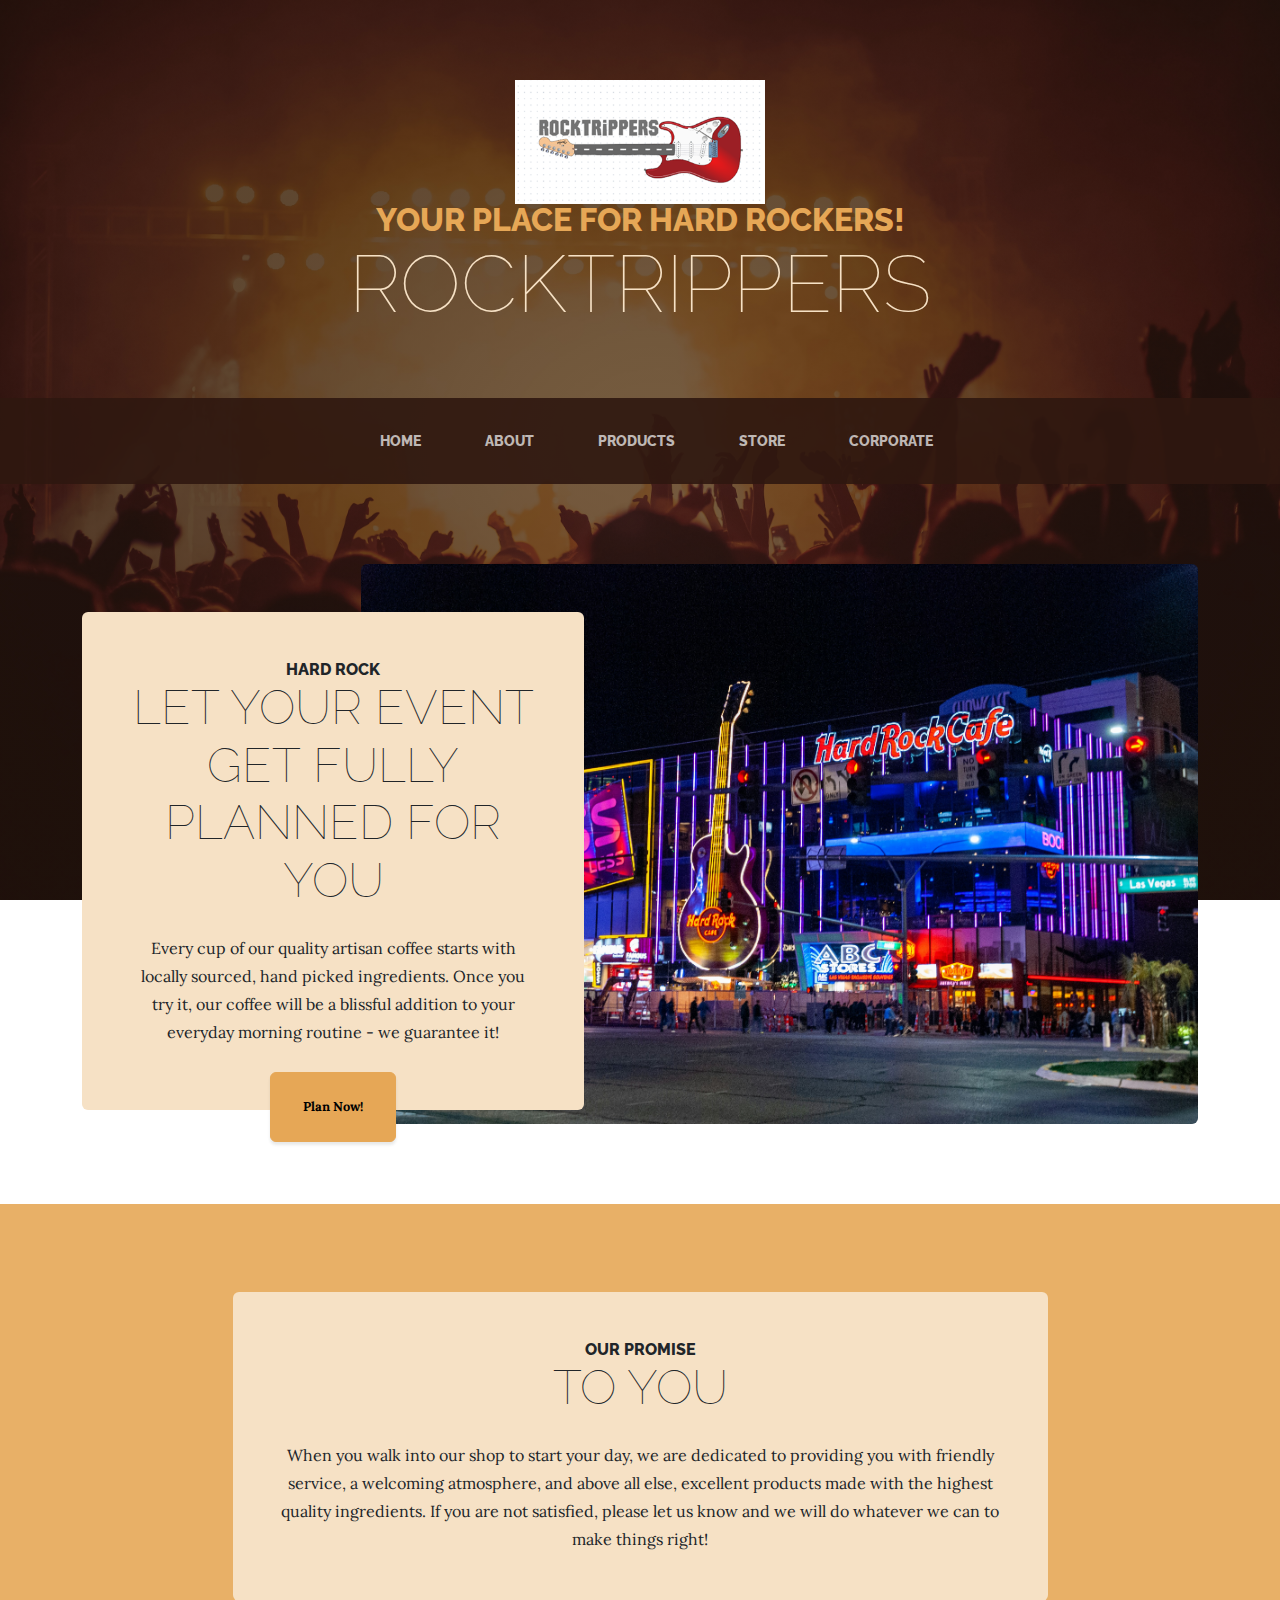
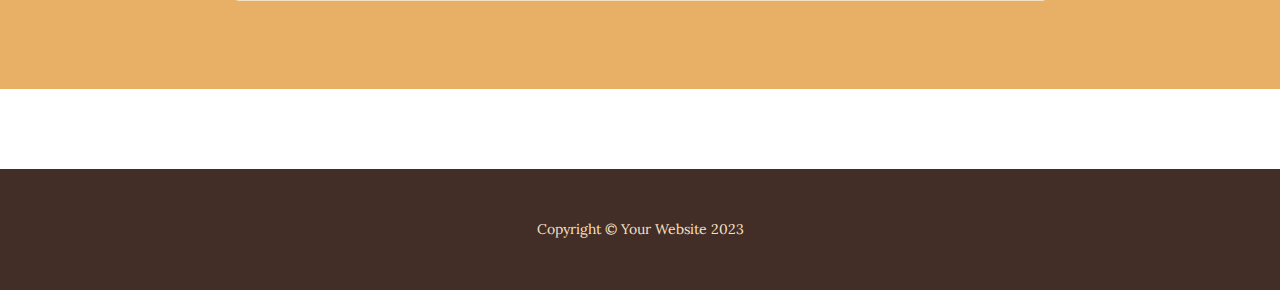
<file: startbootstrap-business-casual-gh-pages/index.html>
<!DOCTYPE html>
<html lang="en">
    <head>
        <meta charset="utf-8" />
        <meta name="viewport" content="width=device-width, initial-scale=1, shrink-to-fit=no" />
        <meta name="description" content="" />
        <meta name="author" content="" />
        <title>Business Casual - Start Bootstrap Theme</title>
        <link rel="icon" type="image/x-icon" href="assets/img/rock.png" />
        <!-- Google fonts-->
        <link href="https://fonts.googleapis.com/css?family=Raleway:100,100i,200,200i,300,300i,400,400i,500,500i,600,600i,700,700i,800,800i,900,900i" rel="stylesheet" />
        <link href="https://fonts.googleapis.com/css?family=Lora:400,400i,700,700i" rel="stylesheet" />
        <!-- Core theme CSS (includes Bootstrap)-->
        <link href="css/styles.css" rel="stylesheet" />
    </head>
    <body>
        <header>
            <h1 class="site-heading text-center text-faded d-none d-lg-block">
                    <div class="container-fluid">
                      <a class="navbar-brand" href="#">
                        <img src="assets/img/rock.png" width="250" alt="Rock logo">
                <span class="site-heading-upper text-primary mb-3">Your place for Hard Rockers!</span>
                <span class="site-heading-lower">Rocktrippers</span>
            </h1>
        </header>
        <!-- Navigation-->
        <nav class="navbar navbar-expand-lg navbar-dark py-lg-4" id="mainNav">
            <div class="container">
                <a class="navbar-brand text-uppercase fw-bold d-lg-none" href="index.html">Start Bootstrap</a>
                <button class="navbar-toggler" type="button" data-bs-toggle="collapse" data-bs-target="#navbarSupportedContent" aria-controls="navbarSupportedContent" aria-expanded="false" aria-label="Toggle navigation"><span class="navbar-toggler-icon"></span></button>
                <div class="collapse navbar-collapse" id="navbarSupportedContent">
                    <ul class="navbar-nav mx-auto">
                        <li class="nav-item px-lg-4"><a class="nav-link text-uppercase" href="index.html">Home</a></li>
                        <li class="nav-item px-lg-4"><a class="nav-link text-uppercase" href="about.html">About</a></li>
                        <li class="nav-item px-lg-4"><a class="nav-link text-uppercase" href="products.html">Products</a></li>
                        <li class="nav-item px-lg-4"><a class="nav-link text-uppercase" href="store.html">Store</a></li>
                        <li class="nav-item px-lg-4"><a class="nav-link text-uppercase" href="corporate.html">Corporate</a></li>
                    </ul>
                </div>
            </div>
        </nav>
        <section class="page-section clearfix">
            <div class="container">
                <div class="intro">
                    <img class="intro-img img-fluid mb-3 mb-lg-0 rounded" src="assets/img/david-vives-fO6n4_WZlr4-unsplash.jpg" alt="..." />
                    <div class="intro-text left-0 text-center bg-faded p-5 rounded">
                        <h2 class="section-heading mb-4">
                            <span class="section-heading-upper">Hard Rock</span>
                            <span class="section-heading-lower">Let your event get fully planned for you</span>
                        </h2>
                        <p class="mb-3">Every cup of our quality artisan coffee starts with locally sourced, hand picked ingredients. Once you try it, our coffee will be a blissful addition to your everyday morning routine - we guarantee it!</p>
                        <div class="intro-button mx-auto"><a class="btn btn-primary btn-xl" href="#!">Plan Now!</a></div>
                    </div>
                </div>
            </div>
        </section>
        <section class="page-section cta">
            <div class="container">
                <div class="row">
                    <div class="col-xl-9 mx-auto">
                        <div class="cta-inner bg-faded text-center rounded">
                            <h2 class="section-heading mb-4">
                                <span class="section-heading-upper">Our Promise</span>
                                <span class="section-heading-lower">To You</span>
                            </h2>
                            <p class="mb-0">When you walk into our shop to start your day, we are dedicated to providing you with friendly service, a welcoming atmosphere, and above all else, excellent products made with the highest quality ingredients. If you are not satisfied, please let us know and we will do whatever we can to make things right!</p>
                        </div>
                    </div>
                </div>
            </div>
        </section>
        <footer class="footer text-faded text-center py-5">
            <div class="container"><p class="m-0 small">Copyright &copy; Your Website 2023</p></div>
        </footer>
        <!-- Bootstrap core JS-->
        <script src="https://cdn.jsdelivr.net/npm/bootstrap@5.2.3/dist/js/bootstrap.bundle.min.js"></script>
        <!-- Core theme JS-->
        <script src="js/scripts.js"></script>
    </body>
</html>
</file>
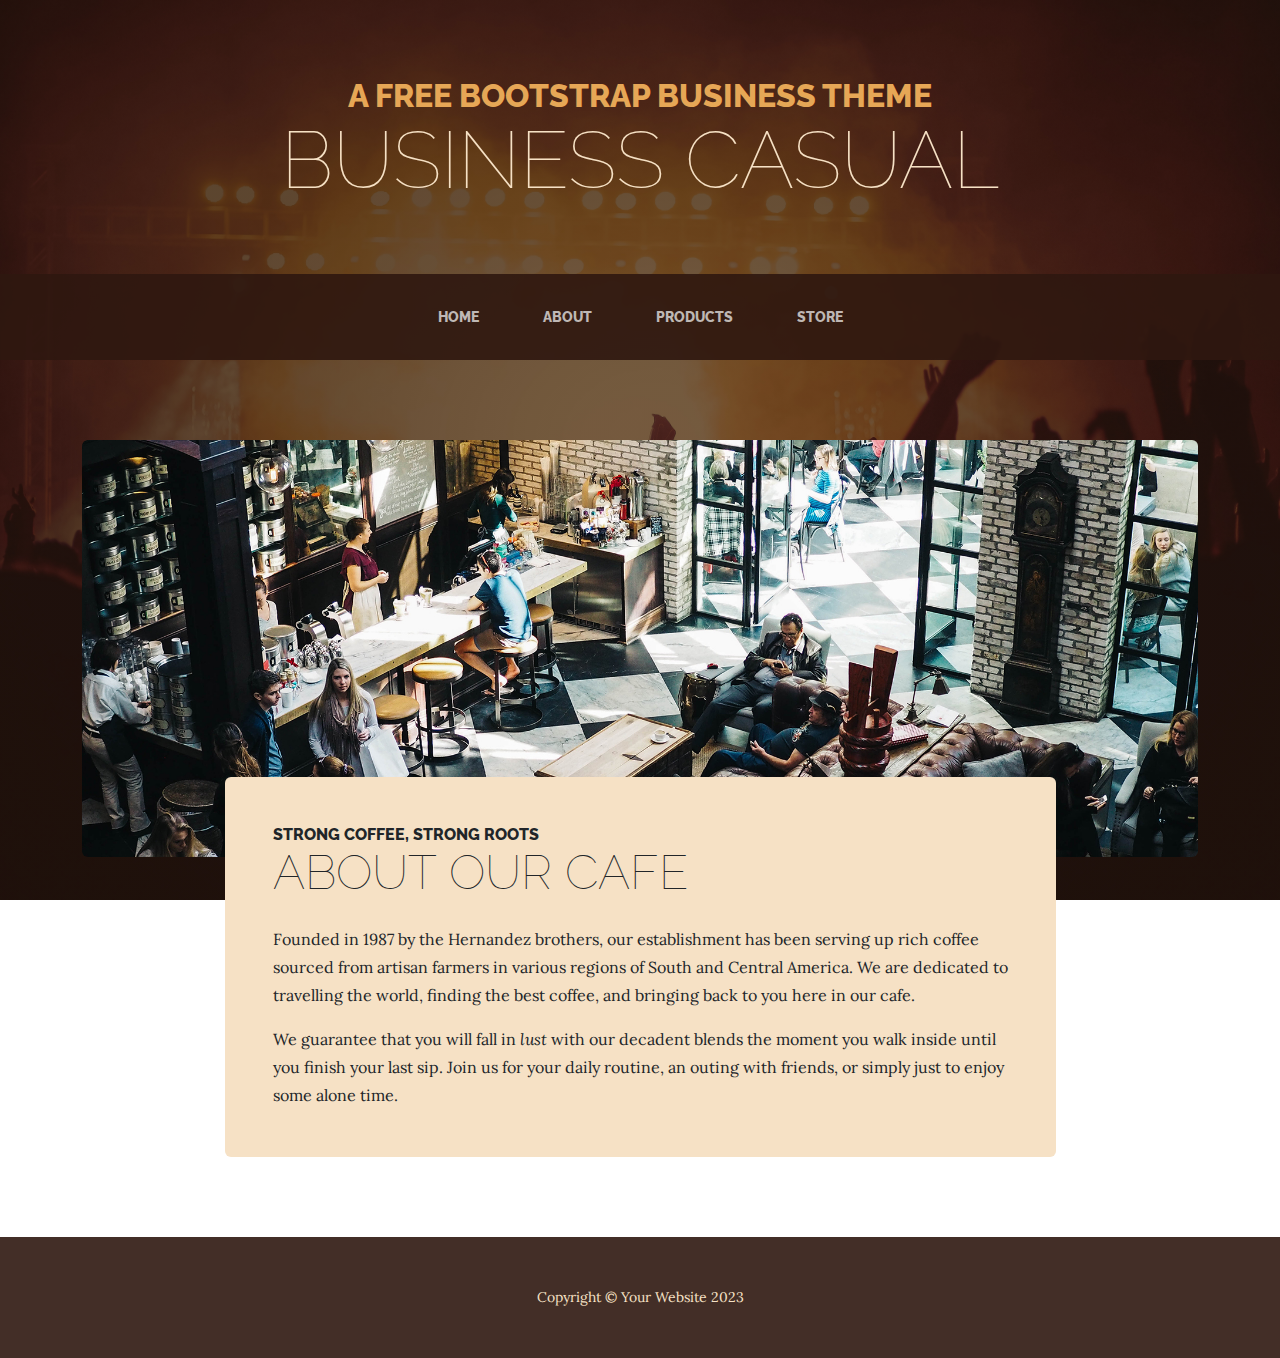
<file: startbootstrap-business-casual-gh-pages/about.html>
<!DOCTYPE html>
<html lang="en">
    <head>
        <meta charset="utf-8" />
        <meta name="viewport" content="width=device-width, initial-scale=1, shrink-to-fit=no" />
        <meta name="description" content="" />
        <meta name="author" content="" />
        <title>Business Casual - Start Bootstrap Theme</title>
        <link rel="icon" type="image/x-icon" href="assets/favicon.ico" />
        <!-- Google fonts-->
        <link href="https://fonts.googleapis.com/css?family=Raleway:100,100i,200,200i,300,300i,400,400i,500,500i,600,600i,700,700i,800,800i,900,900i" rel="stylesheet" />
        <link href="https://fonts.googleapis.com/css?family=Lora:400,400i,700,700i" rel="stylesheet" />
        <!-- Core theme CSS (includes Bootstrap)-->
        <link href="css/styles.css" rel="stylesheet" />
    </head>
    <body>
        <header>
            <h1 class="site-heading text-center text-faded d-none d-lg-block">
                <span class="site-heading-upper text-primary mb-3">A Free Bootstrap Business Theme</span>
                <span class="site-heading-lower">Business Casual</span>
            </h1>
        </header>
        <!-- Navigation-->
        <nav class="navbar navbar-expand-lg navbar-dark py-lg-4" id="mainNav">
            <div class="container">
                <a class="navbar-brand text-uppercase fw-bold d-lg-none" href="index.html">Start Bootstrap</a>
                <button class="navbar-toggler" type="button" data-bs-toggle="collapse" data-bs-target="#navbarSupportedContent" aria-controls="navbarSupportedContent" aria-expanded="false" aria-label="Toggle navigation"><span class="navbar-toggler-icon"></span></button>
                <div class="collapse navbar-collapse" id="navbarSupportedContent">
                    <ul class="navbar-nav mx-auto">
                        <li class="nav-item px-lg-4"><a class="nav-link text-uppercase" href="index.html">Home</a></li>
                        <li class="nav-item px-lg-4"><a class="nav-link text-uppercase" href="about.html">About</a></li>
                        <li class="nav-item px-lg-4"><a class="nav-link text-uppercase" href="products.html">Products</a></li>
                        <li class="nav-item px-lg-4"><a class="nav-link text-uppercase" href="store.html">Store</a></li>
                    </ul>
                </div>
            </div>
        </nav>
        <section class="page-section about-heading">
            <div class="container">
                <img class="img-fluid rounded about-heading-img mb-3 mb-lg-0" src="assets/img/about.jpg" alt="..." />
                <div class="about-heading-content">
                    <div class="row">
                        <div class="col-xl-9 col-lg-10 mx-auto">
                            <div class="bg-faded rounded p-5">
                                <h2 class="section-heading mb-4">
                                    <span class="section-heading-upper">Strong Coffee, Strong Roots</span>
                                    <span class="section-heading-lower">About Our Cafe</span>
                                </h2>
                                <p>Founded in 1987 by the Hernandez brothers, our establishment has been serving up rich coffee sourced from artisan farmers in various regions of South and Central America. We are dedicated to travelling the world, finding the best coffee, and bringing back to you here in our cafe.</p>
                                <p class="mb-0">
                                    We guarantee that you will fall in
                                    <em>lust</em>
                                    with our decadent blends the moment you walk inside until you finish your last sip. Join us for your daily routine, an outing with friends, or simply just to enjoy some alone time.
                                </p>
                            </div>
                        </div>
                    </div>
                </div>
            </div>
        </section>
        <footer class="footer text-faded text-center py-5">
            <div class="container"><p class="m-0 small">Copyright &copy; Your Website 2023</p></div>
        </footer>
        <!-- Bootstrap core JS-->
        <script src="https://cdn.jsdelivr.net/npm/bootstrap@5.2.3/dist/js/bootstrap.bundle.min.js"></script>
        <!-- Core theme JS-->
        <script src="js/scripts.js"></script>
    </body>
</html>
</file>
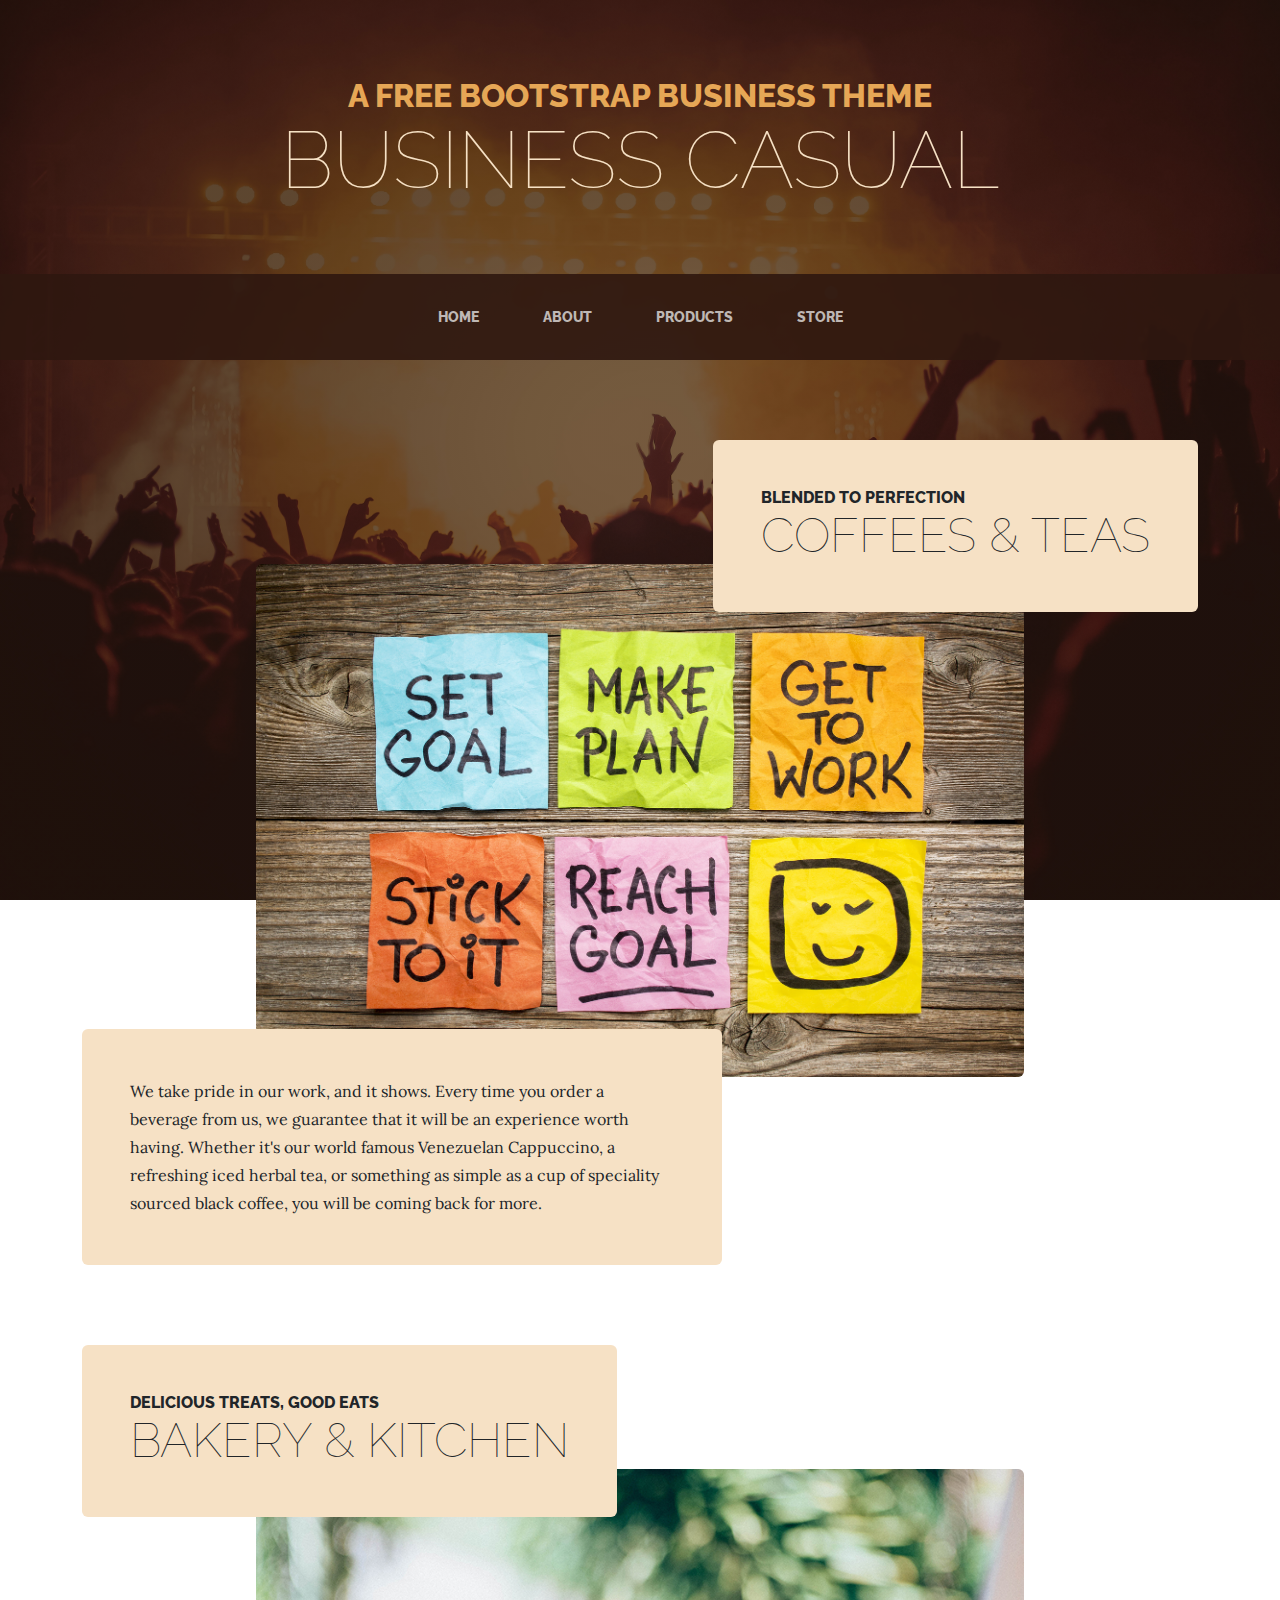
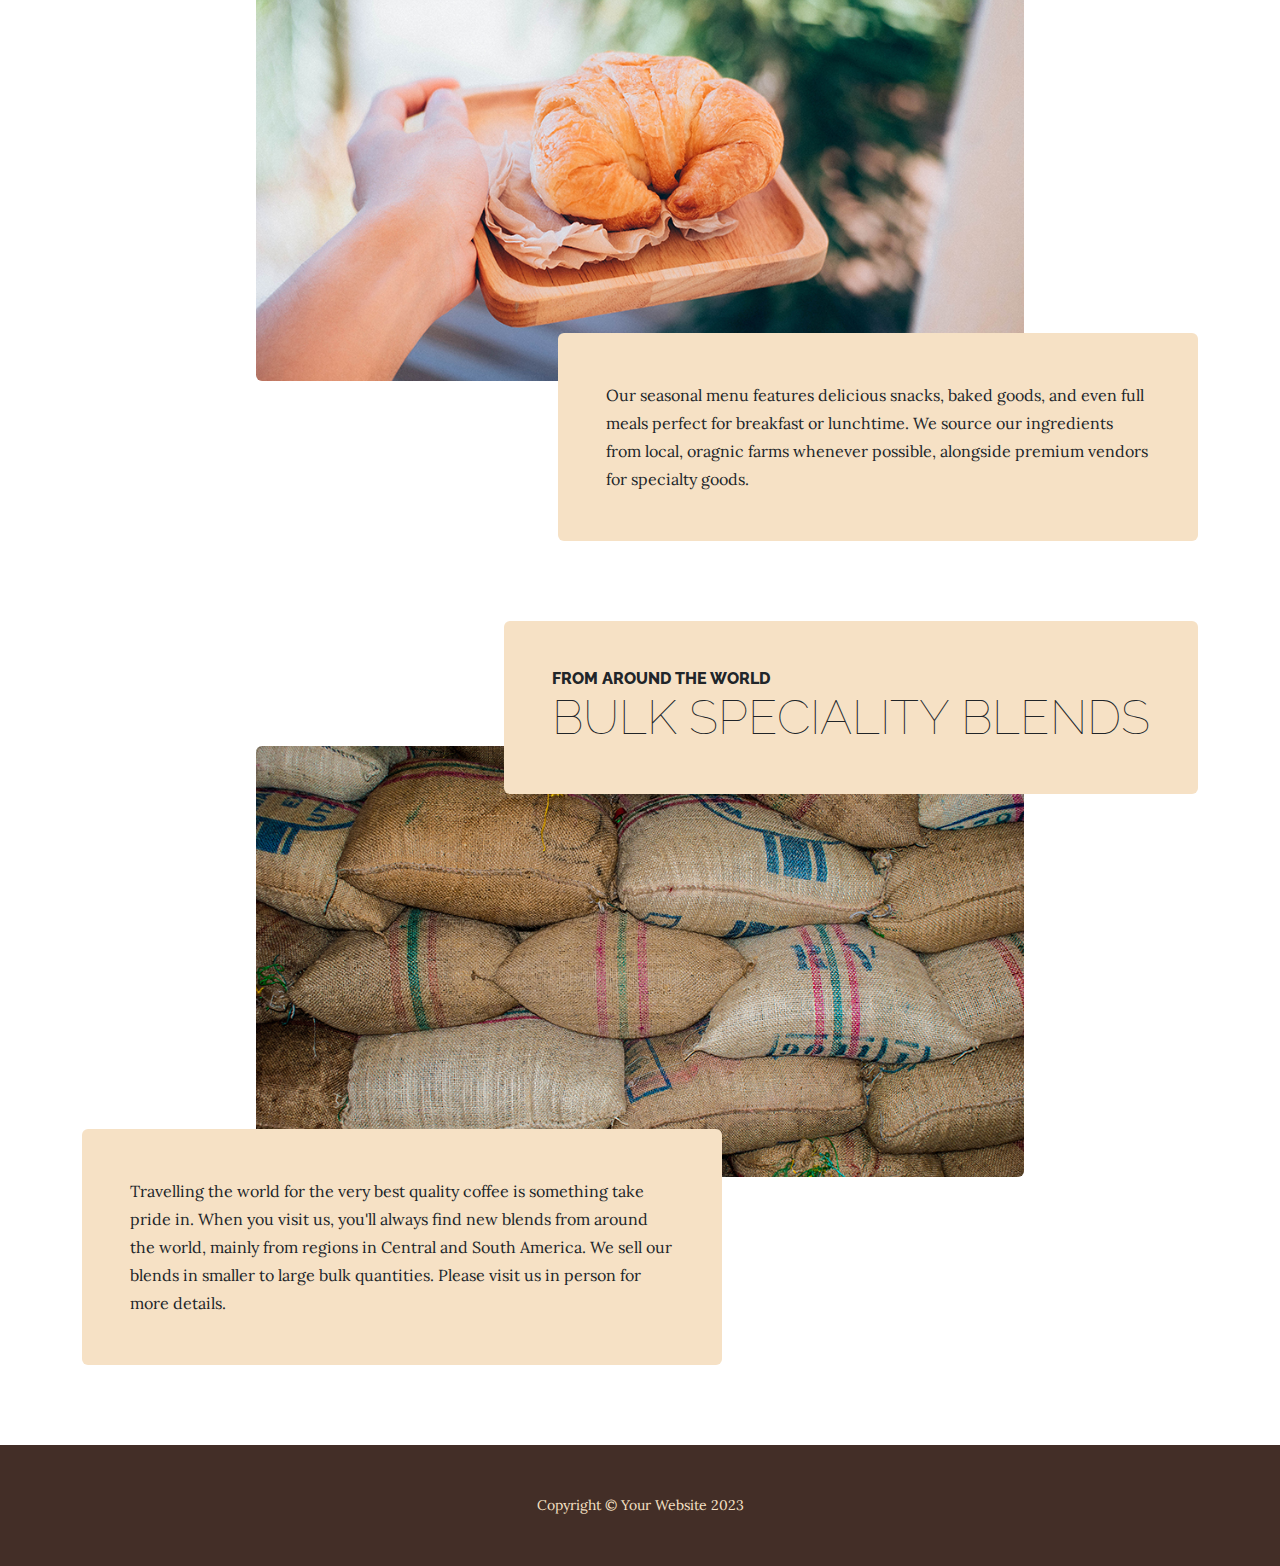
<file: startbootstrap-business-casual-gh-pages/products.html>
<!DOCTYPE html>
<html lang="en">
    <head>
        <meta charset="utf-8" />
        <meta name="viewport" content="width=device-width, initial-scale=1, shrink-to-fit=no" />
        <meta name="description" content="" />
        <meta name="author" content="" />
        <title>Business Casual - Start Bootstrap Theme</title>
        <link rel="icon" type="image/x-icon" href="assets/favicon.ico" />
        <!-- Google fonts-->
        <link href="https://fonts.googleapis.com/css?family=Raleway:100,100i,200,200i,300,300i,400,400i,500,500i,600,600i,700,700i,800,800i,900,900i" rel="stylesheet" />
        <link href="https://fonts.googleapis.com/css?family=Lora:400,400i,700,700i" rel="stylesheet" />
        <!-- Core theme CSS (includes Bootstrap)-->
        <link href="css/styles.css" rel="stylesheet" />
    </head>
    <body>
        <header>
            <h1 class="site-heading text-center text-faded d-none d-lg-block">
                <span class="site-heading-upper text-primary mb-3">A Free Bootstrap Business Theme</span>
                <span class="site-heading-lower">Business Casual</span>
            </h1>
        </header>
        <!-- Navigation-->
        <nav class="navbar navbar-expand-lg navbar-dark py-lg-4" id="mainNav">
            <div class="container">
                <a class="navbar-brand text-uppercase fw-bold d-lg-none" href="index.html">Start Bootstrap</a>
                <button class="navbar-toggler" type="button" data-bs-toggle="collapse" data-bs-target="#navbarSupportedContent" aria-controls="navbarSupportedContent" aria-expanded="false" aria-label="Toggle navigation"><span class="navbar-toggler-icon"></span></button>
                <div class="collapse navbar-collapse" id="navbarSupportedContent">
                    <ul class="navbar-nav mx-auto">
                        <li class="nav-item px-lg-4"><a class="nav-link text-uppercase" href="index.html">Home</a></li>
                        <li class="nav-item px-lg-4"><a class="nav-link text-uppercase" href="about.html">About</a></li>
                        <li class="nav-item px-lg-4"><a class="nav-link text-uppercase" href="products.html">Products</a></li>
                        <li class="nav-item px-lg-4"><a class="nav-link text-uppercase" href="store.html">Store</a></li>
                    </ul>
                </div>
            </div>
        </nav>
        <section class="page-section">
            <div class="container">
                <div class="product-item">
                    <div class="product-item-title d-flex">
                        <div class="bg-faded p-5 d-flex ms-auto rounded">
                            <h2 class="section-heading mb-0">
                                <span class="section-heading-upper">Blended to Perfection</span>
                                <span class="section-heading-lower">Coffees & Teas</span>
                            </h2>
                        </div>
                    </div>
                    <img class="product-item-img mx-auto d-flex rounded img-fluid mb-3 mb-lg-0" src="assets/img/my goal.jpg" alt="..." />
                    <div class="product-item-description d-flex me-auto">
                        <div class="bg-faded p-5 rounded"><p class="mb-0">We take pride in our work, and it shows. Every time you order a beverage from us, we guarantee that it will be an experience worth having. Whether it's our world famous Venezuelan Cappuccino, a refreshing iced herbal tea, or something as simple as a cup of speciality sourced black coffee, you will be coming back for more.</p></div>
                    </div>
                </div>
            </div>
        </section>
        <section class="page-section">
            <div class="container">
                <div class="product-item">
                    <div class="product-item-title d-flex">
                        <div class="bg-faded p-5 d-flex me-auto rounded">
                            <h2 class="section-heading mb-0">
                                <span class="section-heading-upper">Delicious Treats, Good Eats</span>
                                <span class="section-heading-lower">Bakery & Kitchen</span>
                            </h2>
                        </div>
                    </div>
                    <img class="product-item-img mx-auto d-flex rounded img-fluid mb-3 mb-lg-0" src="assets/img/products-02.jpg" alt="..." />
                    <div class="product-item-description d-flex ms-auto">
                        <div class="bg-faded p-5 rounded"><p class="mb-0">Our seasonal menu features delicious snacks, baked goods, and even full meals perfect for breakfast or lunchtime. We source our ingredients from local, oragnic farms whenever possible, alongside premium vendors for specialty goods.</p></div>
                    </div>
                </div>
            </div>
        </section>
        <section class="page-section">
            <div class="container">
                <div class="product-item">
                    <div class="product-item-title d-flex">
                        <div class="bg-faded p-5 d-flex ms-auto rounded">
                            <h2 class="section-heading mb-0">
                                <span class="section-heading-upper">From Around the World</span>
                                <span class="section-heading-lower">Bulk Speciality Blends</span>
                            </h2>
                        </div>
                    </div>
                    <img class="product-item-img mx-auto d-flex rounded img-fluid mb-3 mb-lg-0" src="assets/img/products-03.jpg" alt="..." />
                    <div class="product-item-description d-flex me-auto">
                        <div class="bg-faded p-5 rounded"><p class="mb-0">Travelling the world for the very best quality coffee is something take pride in. When you visit us, you'll always find new blends from around the world, mainly from regions in Central and South America. We sell our blends in smaller to large bulk quantities. Please visit us in person for more details.</p></div>
                    </div>
                </div>
            </div>
        </section>
        <footer class="footer text-faded text-center py-5">
            <div class="container"><p class="m-0 small">Copyright &copy; Your Website 2023</p></div>
        </footer>
        <!-- Bootstrap core JS-->
        <script src="https://cdn.jsdelivr.net/npm/bootstrap@5.2.3/dist/js/bootstrap.bundle.min.js"></script>
        <!-- Core theme JS-->
        <script src="js/scripts.js"></script>
    </body>
</html>
</file>
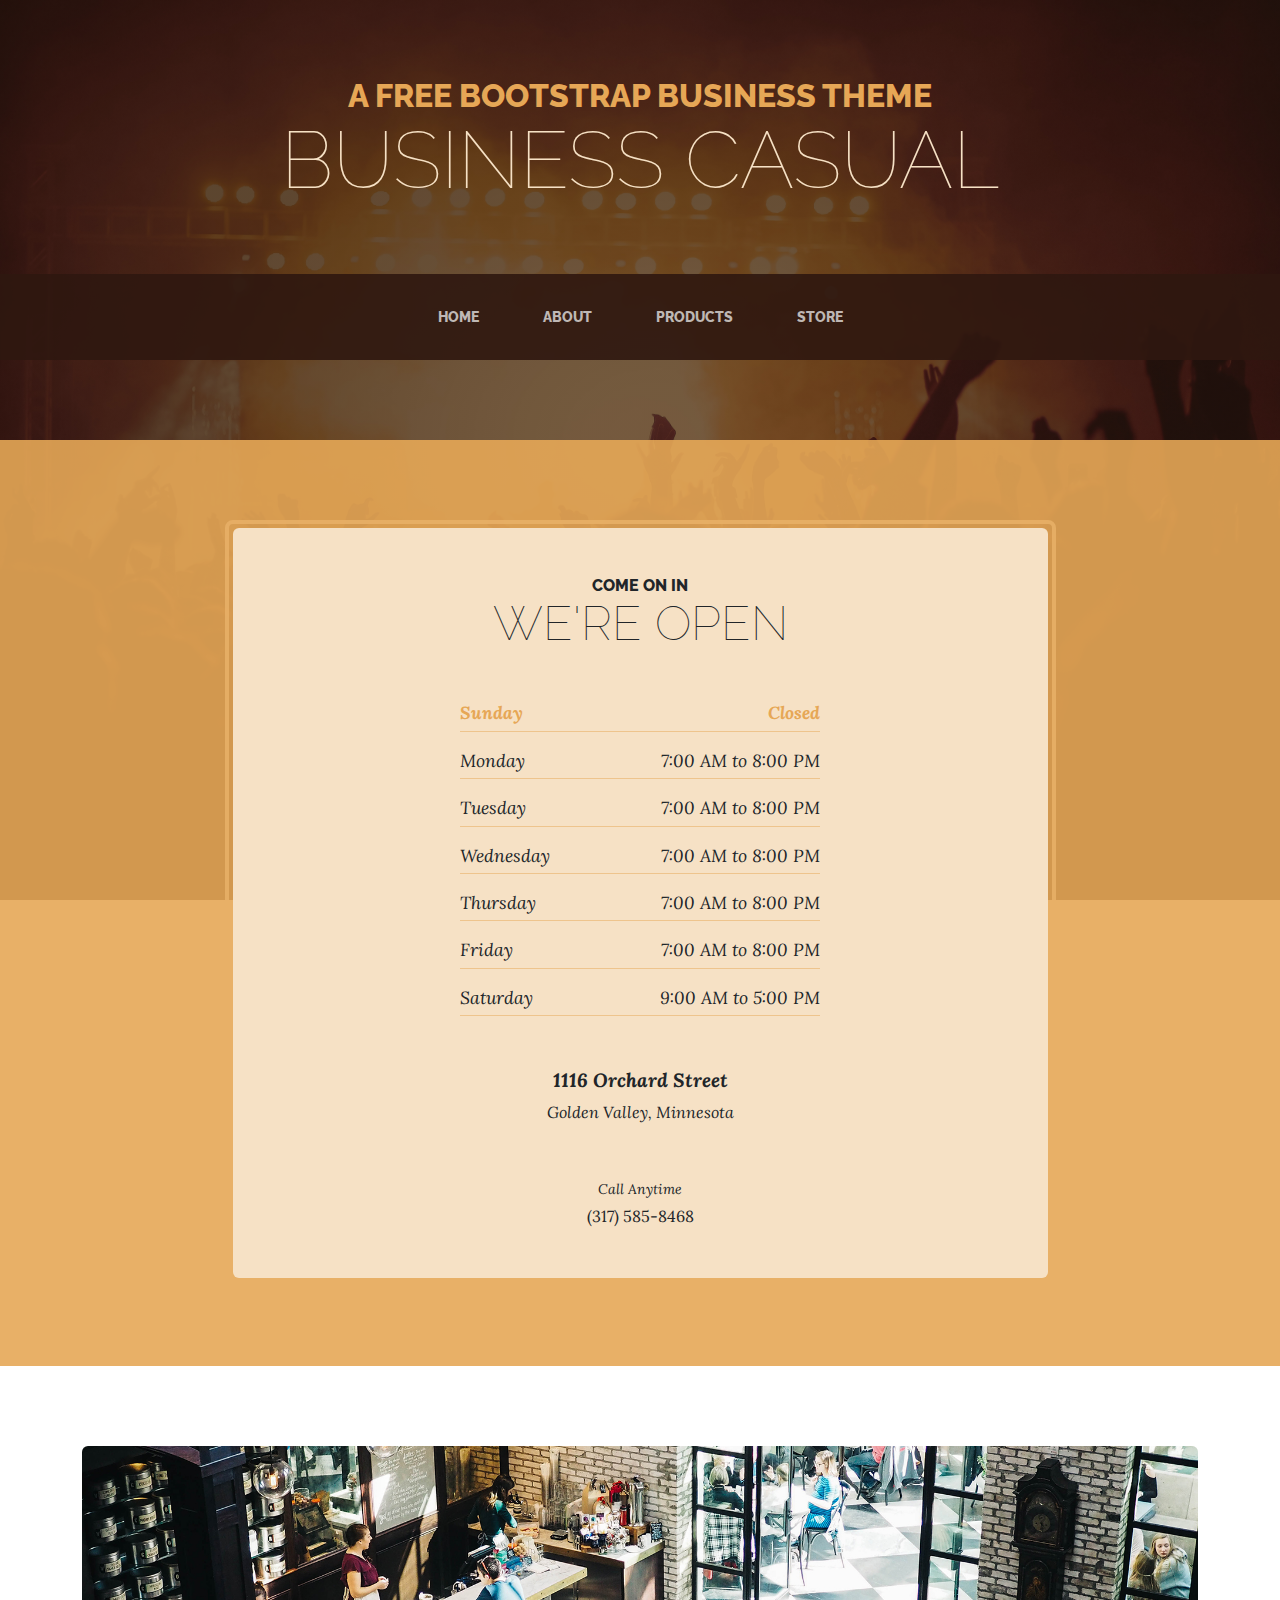
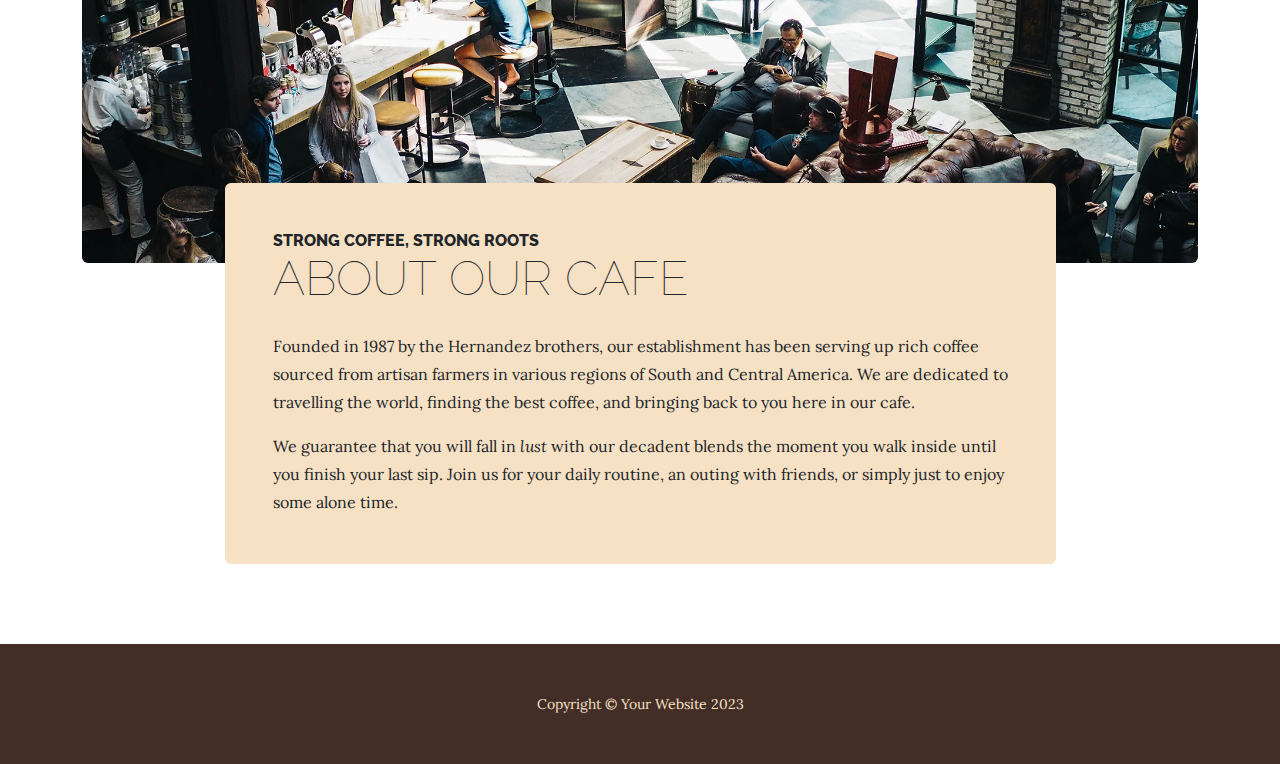
<file: startbootstrap-business-casual-gh-pages/store.html>
<!DOCTYPE html>
<html lang="en">
    <head>
        <meta charset="utf-8" />
        <meta name="viewport" content="width=device-width, initial-scale=1, shrink-to-fit=no" />
        <meta name="description" content="" />
        <meta name="author" content="" />
        <title>Business Casual - Start Bootstrap Theme</title>
        <link rel="icon" type="image/x-icon" href="assets/favicon.ico" />
        <!-- Google fonts-->
        <link href="https://fonts.googleapis.com/css?family=Raleway:100,100i,200,200i,300,300i,400,400i,500,500i,600,600i,700,700i,800,800i,900,900i" rel="stylesheet" />
        <link href="https://fonts.googleapis.com/css?family=Lora:400,400i,700,700i" rel="stylesheet" />
        <!-- Core theme CSS (includes Bootstrap)-->
        <link href="css/styles.css" rel="stylesheet" />
    </head>
    <body>
        <header>
            <h1 class="site-heading text-center text-faded d-none d-lg-block">
                <span class="site-heading-upper text-primary mb-3">A Free Bootstrap Business Theme</span>
                <span class="site-heading-lower">Business Casual</span>
            </h1>
        </header>
        <!-- Navigation-->
        <nav class="navbar navbar-expand-lg navbar-dark py-lg-4" id="mainNav">
            <div class="container">
                <a class="navbar-brand text-uppercase fw-bold d-lg-none" href="index.html">Start Bootstrap</a>
                <button class="navbar-toggler" type="button" data-bs-toggle="collapse" data-bs-target="#navbarSupportedContent" aria-controls="navbarSupportedContent" aria-expanded="false" aria-label="Toggle navigation"><span class="navbar-toggler-icon"></span></button>
                <div class="collapse navbar-collapse" id="navbarSupportedContent">
                    <ul class="navbar-nav mx-auto">
                        <li class="nav-item px-lg-4"><a class="nav-link text-uppercase" href="index.html">Home</a></li>
                        <li class="nav-item px-lg-4"><a class="nav-link text-uppercase" href="about.html">About</a></li>
                        <li class="nav-item px-lg-4"><a class="nav-link text-uppercase" href="products.html">Products</a></li>
                        <li class="nav-item px-lg-4"><a class="nav-link text-uppercase" href="store.html">Store</a></li>
                    </ul>
                </div>
            </div>
        </nav>
        <section class="page-section cta">
            <div class="container">
                <div class="row">
                    <div class="col-xl-9 mx-auto">
                        <div class="cta-inner bg-faded text-center rounded">
                            <h2 class="section-heading mb-5">
                                <span class="section-heading-upper">Come On In</span>
                                <span class="section-heading-lower">We're Open</span>
                            </h2>
                            <ul class="list-unstyled list-hours mb-5 text-left mx-auto">
                                <li class="list-unstyled-item list-hours-item d-flex">
                                    Sunday
                                    <span class="ms-auto">Closed</span>
                                </li>
                                <li class="list-unstyled-item list-hours-item d-flex">
                                    Monday
                                    <span class="ms-auto">7:00 AM to 8:00 PM</span>
                                </li>
                                <li class="list-unstyled-item list-hours-item d-flex">
                                    Tuesday
                                    <span class="ms-auto">7:00 AM to 8:00 PM</span>
                                </li>
                                <li class="list-unstyled-item list-hours-item d-flex">
                                    Wednesday
                                    <span class="ms-auto">7:00 AM to 8:00 PM</span>
                                </li>
                                <li class="list-unstyled-item list-hours-item d-flex">
                                    Thursday
                                    <span class="ms-auto">7:00 AM to 8:00 PM</span>
                                </li>
                                <li class="list-unstyled-item list-hours-item d-flex">
                                    Friday
                                    <span class="ms-auto">7:00 AM to 8:00 PM</span>
                                </li>
                                <li class="list-unstyled-item list-hours-item d-flex">
                                    Saturday
                                    <span class="ms-auto">9:00 AM to 5:00 PM</span>
                                </li>
                            </ul>
                            <p class="address mb-5">
                                <em>
                                    <strong>1116 Orchard Street</strong>
                                    <br />
                                    Golden Valley, Minnesota
                                </em>
                            </p>
                            <p class="mb-0">
                                <small><em>Call Anytime</em></small>
                                <br />
                                (317) 585-8468
                            </p>
                        </div>
                    </div>
                </div>
            </div>
        </section>
        <section class="page-section about-heading">
            <div class="container">
                <img class="img-fluid rounded about-heading-img mb-3 mb-lg-0" src="assets/img/about.jpg" alt="..." />
                <div class="about-heading-content">
                    <div class="row">
                        <div class="col-xl-9 col-lg-10 mx-auto">
                            <div class="bg-faded rounded p-5">
                                <h2 class="section-heading mb-4">
                                    <span class="section-heading-upper">Strong Coffee, Strong Roots</span>
                                    <span class="section-heading-lower">About Our Cafe</span>
                                </h2>
                                <p>Founded in 1987 by the Hernandez brothers, our establishment has been serving up rich coffee sourced from artisan farmers in various regions of South and Central America. We are dedicated to travelling the world, finding the best coffee, and bringing back to you here in our cafe.</p>
                                <p class="mb-0">
                                    We guarantee that you will fall in
                                    <em>lust</em>
                                    with our decadent blends the moment you walk inside until you finish your last sip. Join us for your daily routine, an outing with friends, or simply just to enjoy some alone time.
                                </p>
                            </div>
                        </div>
                    </div>
                </div>
            </div>
        </section>
        <footer class="footer text-faded text-center py-5">
            <div class="container"><p class="m-0 small">Copyright &copy; Your Website 2023</p></div>
        </footer>
        <!-- Bootstrap core JS-->
        <script src="https://cdn.jsdelivr.net/npm/bootstrap@5.2.3/dist/js/bootstrap.bundle.min.js"></script>
        <!-- Core theme JS-->
        <script src="js/scripts.js"></script>
    </body>
</html>
</file>
